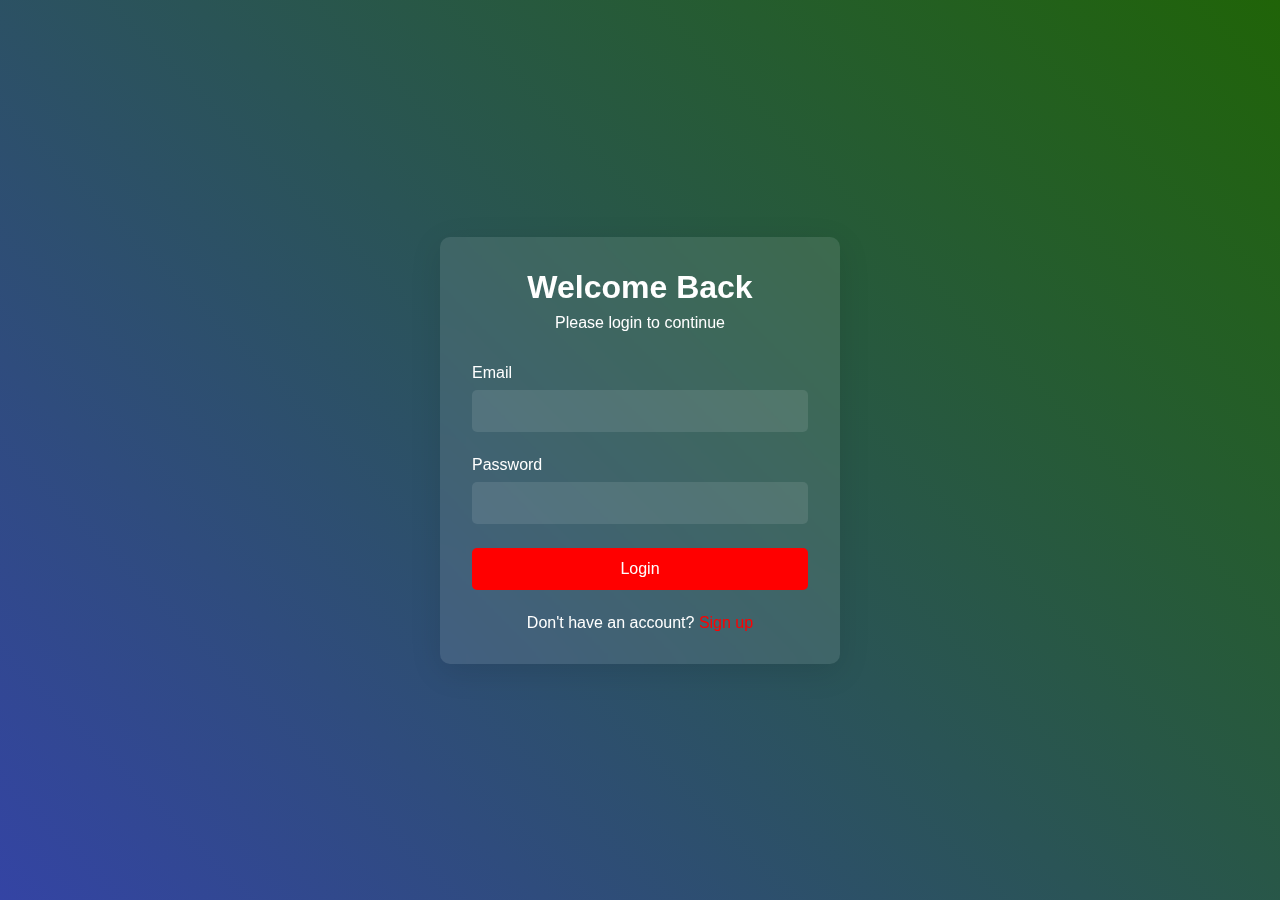
<file: src/main/resources/templates/login.html>
<!DOCTYPE html>
<html lang="en">
  <head>
    <meta charset="UTF-8" />
    <meta name="viewport" content="width=device-width, initial-scale=1.0" />
    <title>Login</title>
    <link
      rel="stylesheet"
      href="https://cdnjs.cloudflare.com/ajax/libs/font-awesome/6.0.0/css/all.min.css"
    />
    <style>
      * {
        margin: 0;
        padding: 0;
        box-sizing: border-box;
        font-family: Arial, sans-serif;
      }

      body {
        min-height: 100vh;
        display: flex;
        justify-content: center;
        align-items: center;
        background: #1a1a1a;
      }

      .login-container {
        background: rgba(255, 255, 255, 0.1);
        padding: 2rem;
        border-radius: 10px;
        backdrop-filter: blur(10px);
        -webkit-backdrop-filter: blur(10px);
        box-shadow: 0 8px 32px rgba(0, 0, 0, 0.1);
        width: 100%;
        max-width: 400px;
        margin: 1rem;
      }

      .login-header {
        text-align: center;
        margin-bottom: 2rem;
        color: white;
      }

      .login-header h1 {
        font-size: 2rem;
        margin-bottom: 0.5rem;
      }

      .form-group {
        margin-bottom: 1.5rem;
      }

      .form-group label {
        display: block;
        margin-bottom: 0.5rem;
        color: white;
      }

      .form-group input {
        width: 100%;
        padding: 0.75rem;
        border: none;
        border-radius: 5px;
        background: rgba(255, 255, 255, 0.1);
        color: white;
        font-size: 1rem;
      }

      .form-group input:focus {
        outline: none;
        background: rgba(255, 255, 255, 0.2);
      }

      .login-btn {
        width: 100%;
        padding: 0.75rem;
        border: none;
        border-radius: 5px;
        background: #ff0000;
        color: white;
        font-size: 1rem;
        cursor: pointer;
        transition: background 0.3s ease;
      }

      .login-btn:hover {
        background: #cc0000;
      }

      .signup-link {
        text-align: center;
        margin-top: 1.5rem;
        color: white;
      }

      .signup-link a {
        color: #ff0000;
        text-decoration: none;
      }

      .signup-link a:hover {
        text-decoration: underline;
      }
    </style>
  </head>
  <body>
    <div class="login-container">
      <div class="login-header">
        <h1>Welcome Back</h1>
        <p>Please login to continue</p>
      </div>
      <form>
        <div class="form-group">
          <label for="email">Email</label>
          <input type="email" id="email" required />
        </div>
        <div class="form-group">
          <label for="password">Password</label>
          <input type="password" id="password" required />
        </div>
        <button type="submit" class="login-btn">Login</button>
      </form>
      <div class="signup-link">
        Don't have an account? <a href="signup">Sign up</a>
      </div>
    </div>
    <script>
      function getRandomColor() {
        const letters = "0123456789ABCDEF";
        let color = "#";

        for (let i = 0; i < 6; i++) {
          if (i < 4) {
            color += letters[Math.floor(Math.random() * 8)];
          } else {
            color += letters[Math.floor(Math.random() * 11)];
          }
        }
        return color;
      }

      function setRandomGradient() {
        const color1 = getRandomColor();
        const color2 = getRandomColor();
        document.body.style.background = `linear-gradient(45deg, ${color1}, ${color2})`;
      }

      setRandomGradient();
    </script>
  </body>
</html>
</file>
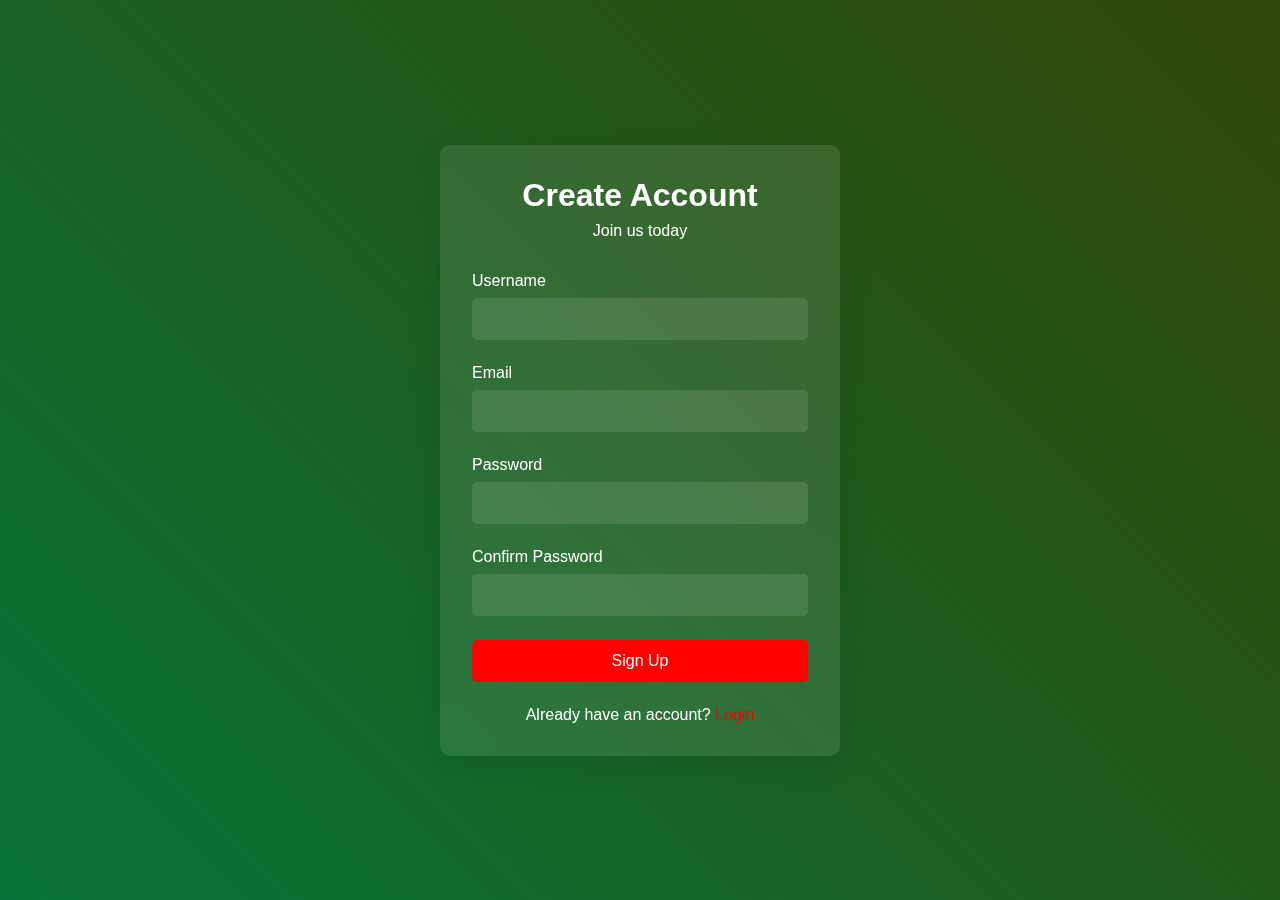
<file: src/main/resources/templates/signup.html>
<!DOCTYPE html>
<html lang="en">
  <head>
    <meta charset="UTF-8" />
    <meta name="viewport" content="width=device-width, initial-scale=1.0" />
    <title>Sign Up For New Account</title>
    <link
      rel="stylesheet"
      href="https://cdnjs.cloudflare.com/ajax/libs/font-awesome/6.0.0/css/all.min.css"
    />
    <style>
      * {
        margin: 0;
        padding: 0;
        box-sizing: border-box;
        font-family: Arial, sans-serif;
      }

      body {
        min-height: 100vh;
        display: flex;
        justify-content: center;
        align-items: center;
        background: #1a1a1a;
      }

      .signup-container {
        background: rgba(255, 255, 255, 0.1);
        padding: 2rem;
        border-radius: 10px;
        backdrop-filter: blur(10px);
        -webkit-backdrop-filter: blur(10px);
        box-shadow: 0 8px 32px rgba(0, 0, 0, 0.1);
        width: 100%;
        max-width: 400px;
        margin: 1rem;
      }

      .signup-header {
        text-align: center;
        margin-bottom: 2rem;
        color: white;
      }

      .signup-header h1 {
        font-size: 2rem;
        margin-bottom: 0.5rem;
      }

      .form-group {
        margin-bottom: 1.5rem;
      }

      .form-group label {
        display: block;
        margin-bottom: 0.5rem;
        color: white;
      }

      .form-group input {
        width: 100%;
        padding: 0.75rem;
        border: none;
        border-radius: 5px;
        background: rgba(255, 255, 255, 0.1);
        color: white;
        font-size: 1rem;
      }

      .form-group input:focus {
        outline: none;
        background: rgba(255, 255, 255, 0.2);
      }

      .signup-btn {
        width: 100%;
        padding: 0.75rem;
        border: none;
        border-radius: 5px;
        background: #ff0000;
        color: white;
        font-size: 1rem;
        cursor: pointer;
        transition: background 0.3s ease;
      }

      .signup-btn:hover {
        background: #cc0000;
      }

      .login-link {
        text-align: center;
        margin-top: 1.5rem;
        color: white;
      }

      .login-link a {
        color: #ff0000;
        text-decoration: none;
      }

      .login-link a:hover {
        text-decoration: underline;
      }
    </style>
  </head>
  <body>
    <div class="signup-container">
      <div class="signup-header">
        <h1>Create Account</h1>
        <p>Join us today</p>
      </div>
      <form>
        <div class="form-group">
          <label for="username">Username</label>
          <input type="text" id="username" required />
        </div>
        <div class="form-group">
          <label for="email">Email</label>
          <input type="email" id="email" required />
        </div>
        <div class="form-group">
          <label for="password">Password</label>
          <input type="password" id="password" required />
        </div>
        <div class="form-group">
          <label for="confirm-password">Confirm Password</label>
          <input type="password" id="confirm-password" required />
        </div>
        <button type="submit" class="signup-btn">Sign Up</button>
      </form>
      <div class="login-link">
        Already have an account? <a href="login">Login</a>
      </div>
    </div>
    <script>
      function getRandomColor() {
        const letters = "0123456789ABCDEF";
        let color = "#";

        for (let i = 0; i < 6; i++) {
          if (i < 4) {
            color += letters[Math.floor(Math.random() * 8)];
          } else {
            color += letters[Math.floor(Math.random() * 11)];
          }
        }
        return color;
      }

      function setRandomGradient() {
        const color1 = getRandomColor();
        const color2 = getRandomColor();
        document.body.style.background = `linear-gradient(45deg, ${color1}, ${color2})`;
      }

      setRandomGradient();
    </script>
  </body>
</html>
</file>
